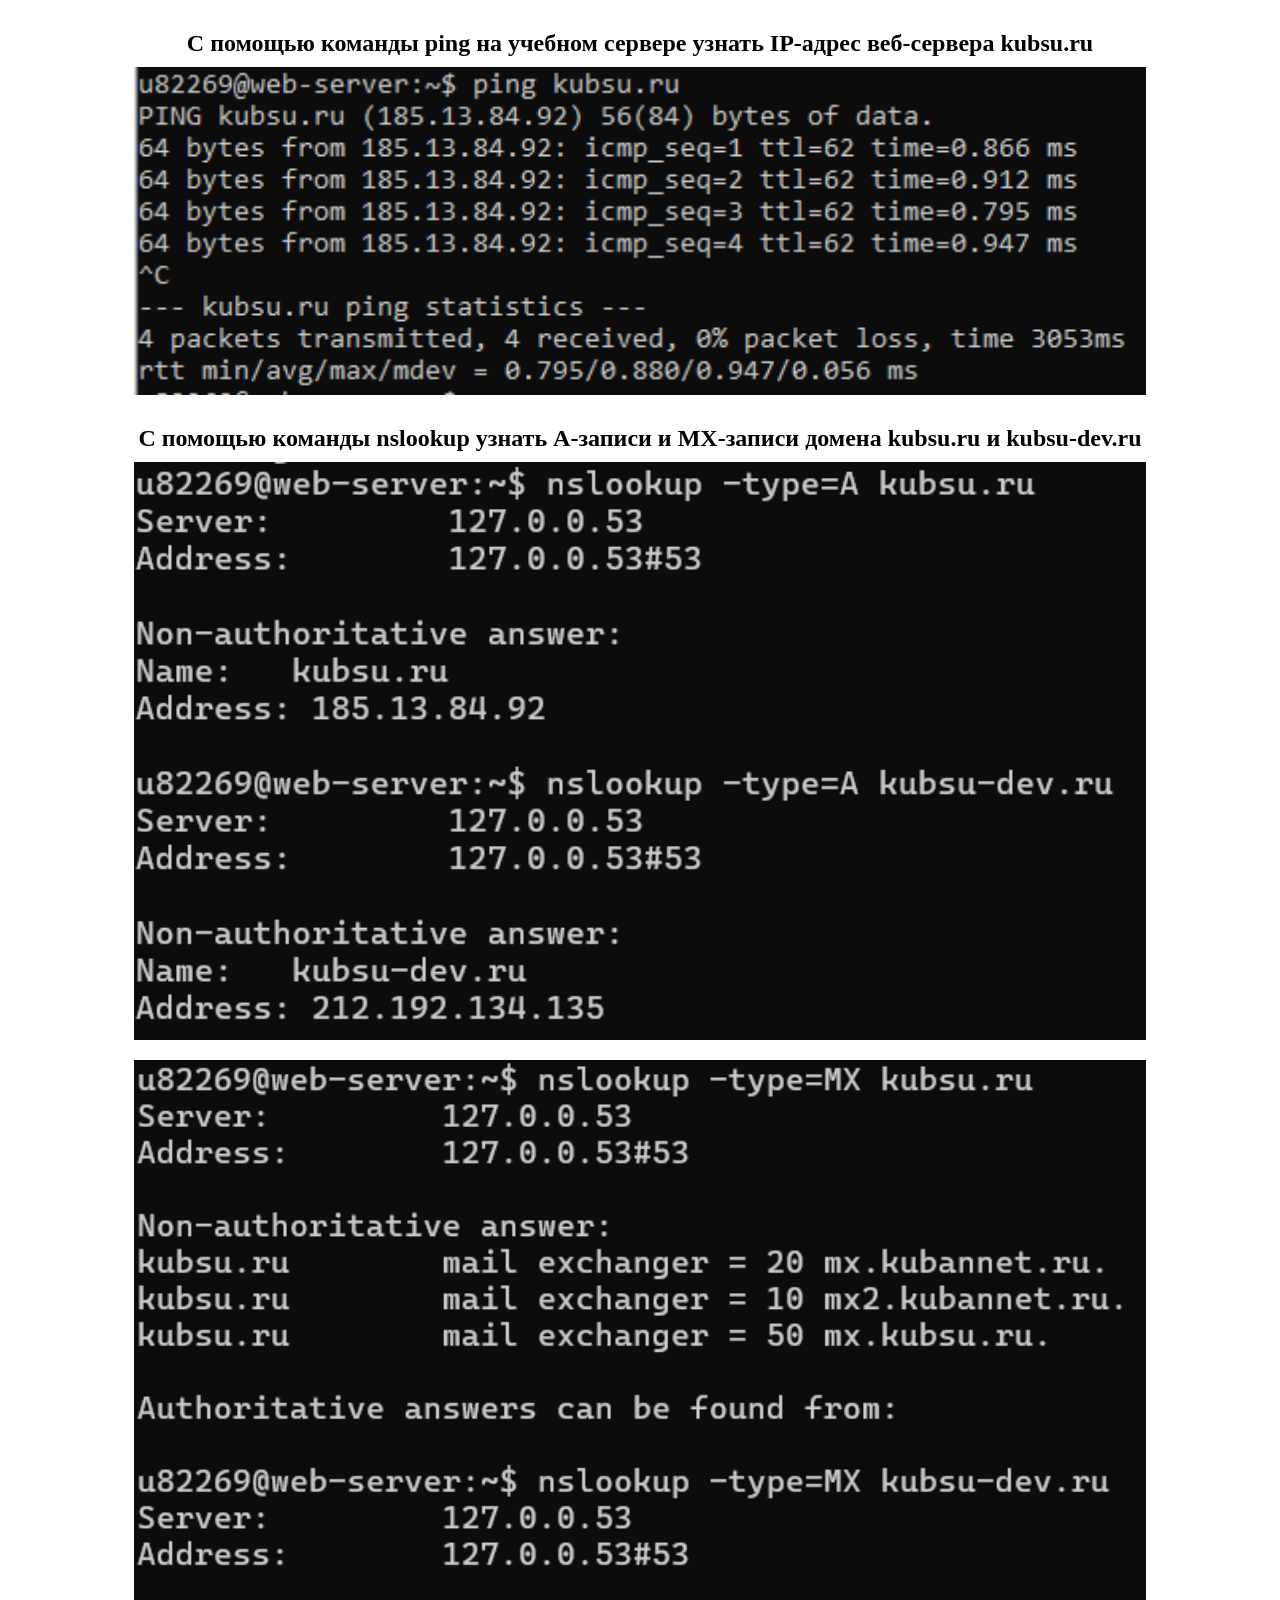
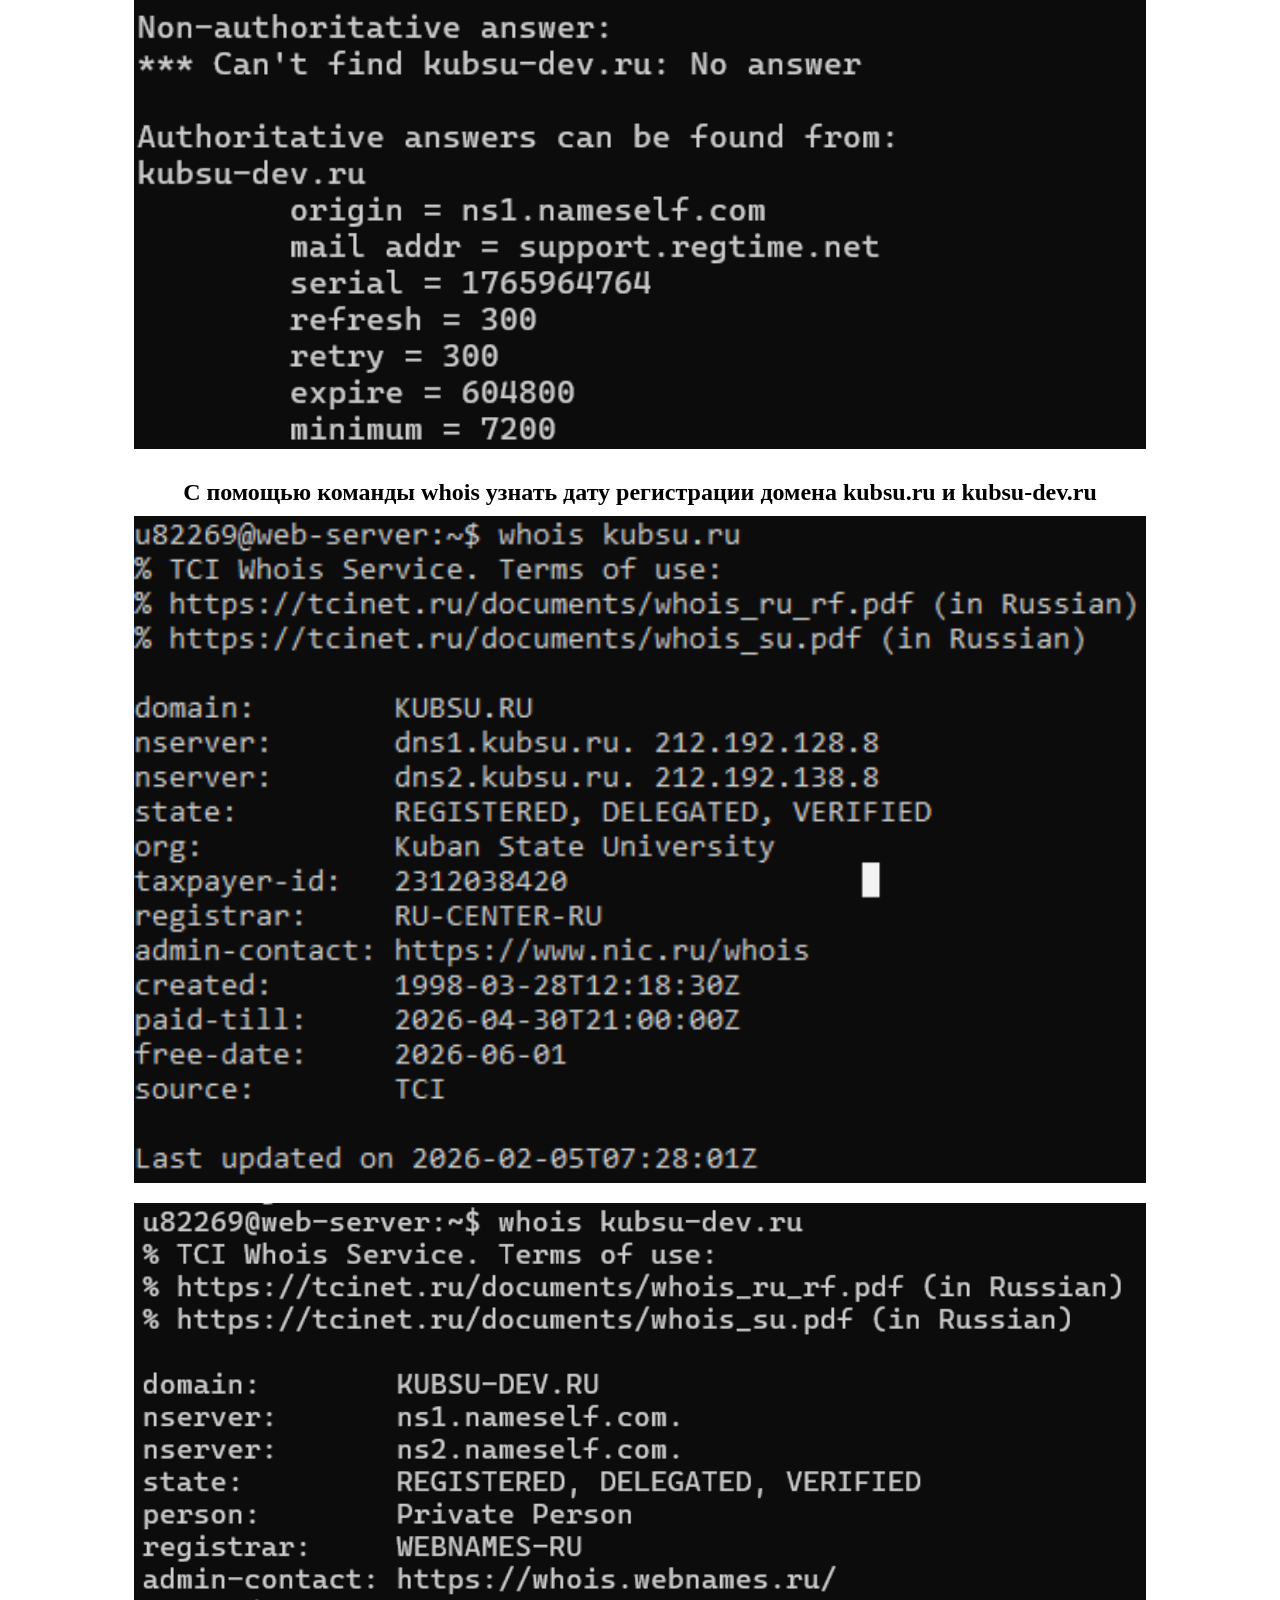
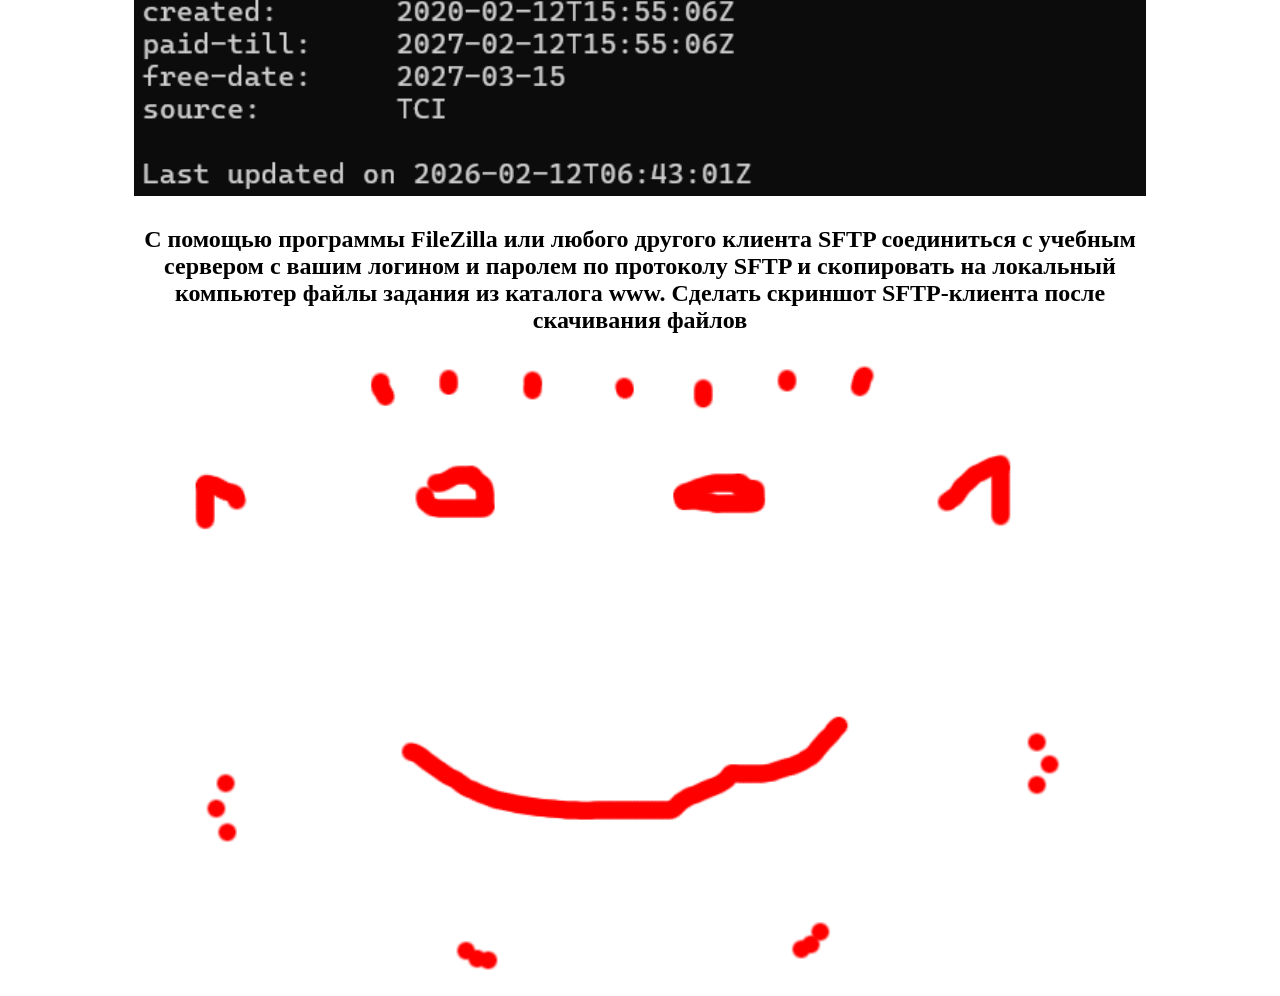
<file: index.html>
<!doctype html>
<html lang="ru">
<head>
    <meta charset="utf-8">
    <meta name="viewport" content="width=device-width, initial-scale=1">
    <title>Задание 1</title>
    <style>
        img {
            display: block;
            margin-left: auto;
            margin-right: auto;
            width: 80%;
            height: auto;
            margin-bottom: 20px;
        }

        h2 {
            text-align: center;
            width: 80%;
            margin-left: auto;
            margin-right: auto;
            margin-bottom: 10px;
            margin-top: 30px;
        }

        @media (max-width: 768px) {
            img {
                width: 100%;
                margin-bottom: 15px;
            }
            h2 {
                width: 90%;
                margin-top: 25px;
                margin-bottom: 8px;
            }
        }
    </style>
</head>
<body>
    <h2>С помощью команды ping на учебном сервере узнать IP-адрес веб-сервера kubsu.ru</h2>
    <img src="ping.png" alt="ping">

    <h2>С помощью команды nslookup узнать A-записи и MX-записи домена kubsu.ru и kubsu-dev.ru</h2>
    <img src="a.png" alt="nslookupA">
    <img src="mx.png" alt="nslookupMX">

    <h2>С помощью команды whois узнать дату регистрации домена kubsu.ru и kubsu-dev.ru</h2>
    <img src="whoiskubsu.png" alt="whoiskubsu">
    <img src="whoiskubsudev.png" alt="whoiskubsudev">

    <h2>С помощью программы FileZilla или любого другого клиента SFTP соединиться с учебным сервером с вашим логином и паролем по протоколу SFTP и скопировать на локальный компьютер файлы задания из каталога www. Сделать скриншот SFTP-клиента после скачивания файлов</h2>
    <img src="image.png" alt="filezilla">
</body>
</html>
</file>
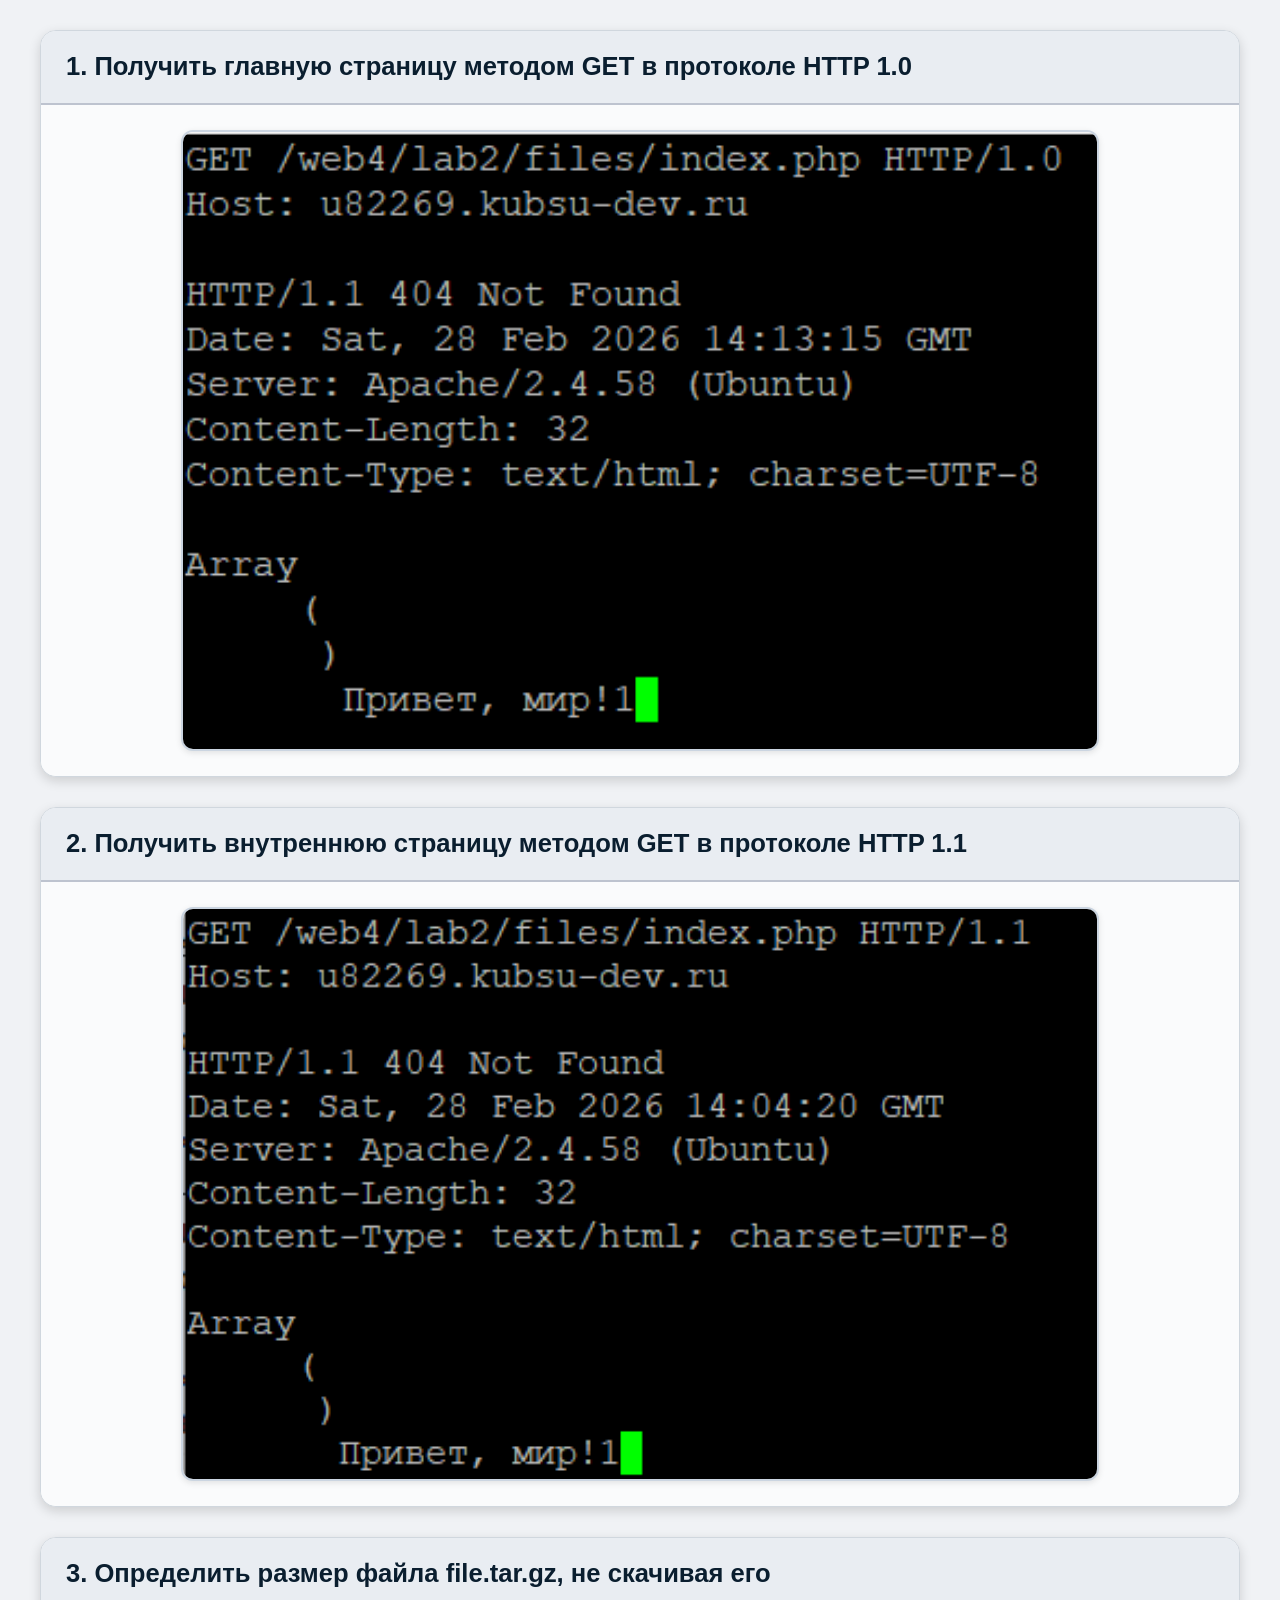
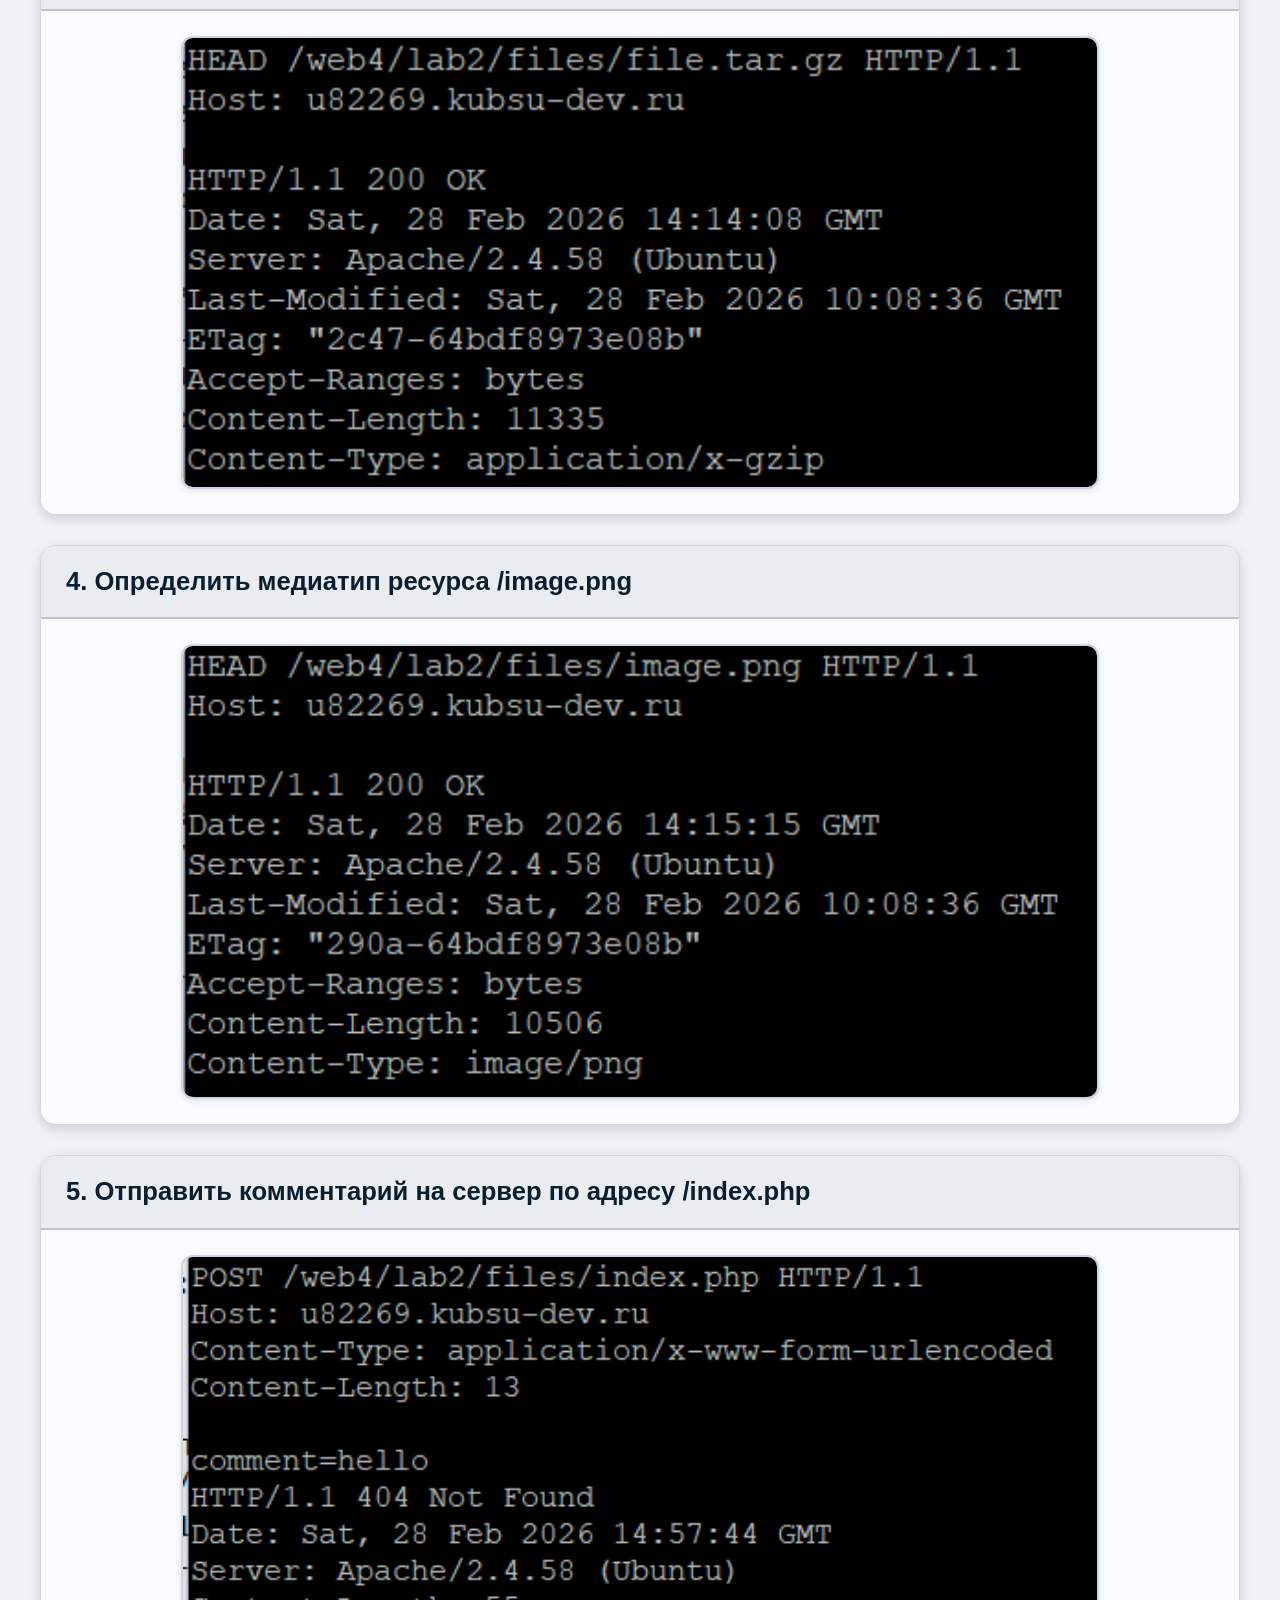
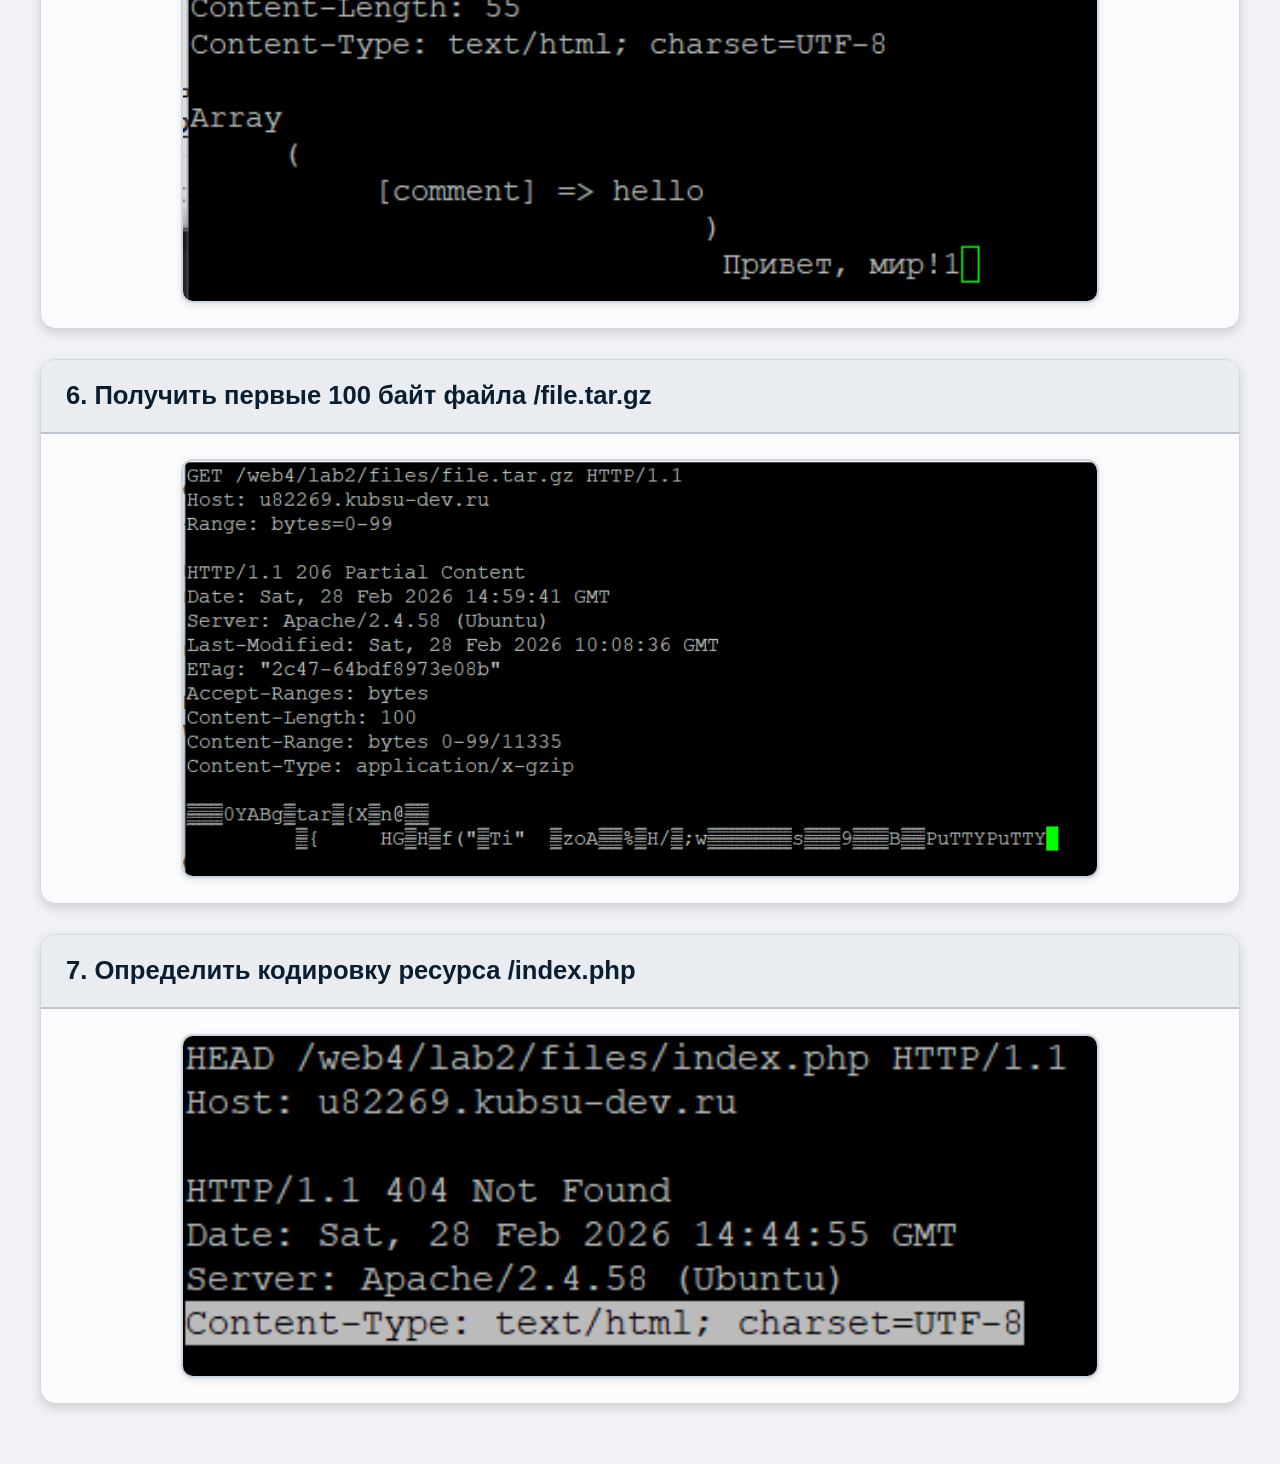
<file: lab2/index.html>
<!doctype html>
<html lang="ru">
<head>
    <meta charset="utf-8">
    <meta name="viewport" content="width=device-width, initial-scale=1">
    <title>Задание 1 - HTTP запросы</title>
    <style>
        * {
            margin: 0;
            padding: 0;
            box-sizing: border-box;
        }

        body {
            font-family: 'Segoe UI', Arial, sans-serif;
            background: #f0f2f5;
            padding: 30px 20px;
            display: flex;
            flex-direction: column;
            align-items: center;
        }

        .container {
            max-width: 1200px;
            width: 100%;
        }

        .card {
            background: white;
            border-radius: 16px;
            box-shadow: 0 4px 12px rgba(0, 0, 0, 0.15);
            margin-bottom: 30px;
            overflow: hidden;
            border: 1px solid #d0d7de;
        }

        .card-header {
            background: #e9edf2;
            padding: 18px 25px;
            border-bottom: 2px solid #bdc3cf;
        }

        .card-header h2 {
            font-size: 1.6rem;
            font-weight: 600;
            color: #0a1e2f;
            margin: 0;
            line-height: 1.4;
        }

        .card-image {
            padding: 25px;
            background: #fafbfc;
            display: flex;
            justify-content: center;
        }

        .card-image img {
            display: block;
            width: 80%;
            max-width: 1000px;
            height: auto;
            border: 2px solid #cbd5e1;
            border-radius: 12px;
            background: white;
            box-shadow: 0 2px 6px rgba(0,0,0,0.1);
        }

        @media (max-width: 768px) {
            body {
                padding: 20px 12px;
            }

            .card-header {
                padding: 15px 18px;
            }

            .card-header h2 {
                font-size: 1.3rem;
            }

            .card-image {
                padding: 18px;
            }

            .card-image img {
                width: 100%;
            }
        }

        @media (max-width: 480px) {
            .card-header h2 {
                font-size: 1.1rem;
            }
        }
    </style>
</head>
<body>
    <div class="container">
        <!-- 1 -->
        <div class="card">
            <div class="card-header">
                <h2>1. Получить главную страницу методом GET в протоколе HTTP 1.0</h2>
            </div>
            <div class="card-image">
                <img src="screenshots/HTTP10.png" alt="HTTP 1.0 главная страница">
            </div>
        </div>

        <!-- 2 -->
        <div class="card">
            <div class="card-header">
                <h2>2. Получить внутреннюю страницу методом GET в протоколе HTTP 1.1</h2>
            </div>
            <div class="card-image">
                <img src="screenshots/HTTP11.png" alt="HTTP 1.1 внутренняя страница">
            </div>
        </div>

        <!-- 3 -->
        <div class="card">
            <div class="card-header">
                <h2>3. Определить размер файла file.tar.gz, не скачивая его</h2>
            </div>
            <div class="card-image">
                <img src="screenshots/size.png" alt="Определение размера файла">
            </div>
        </div>

        <!-- 4 -->
        <div class="card">
            <div class="card-header">
                <h2>4. Определить медиатип ресурса /image.png</h2>
            </div>
            <div class="card-image">
                <img src="screenshots/type.png" alt="Медиатип image.png">
            </div>
        </div>

        <!-- 5 -->
        <div class="card">
            <div class="card-header">
                <h2>5. Отправить комментарий на сервер по адресу /index.php</h2>
            </div>
            <div class="card-image">
                <img src="screenshots/post.png" alt="POST запрос">
            </div>
        </div>

        <!-- 6 -->
        <div class="card">
            <div class="card-header">
                <h2>6. Получить первые 100 байт файла /file.tar.gz</h2>
            </div>
            <div class="card-image">
                <img src="screenshots/100bytes.png" alt="Первые 100 байт файла">
            </div>
        </div>

        <!-- 7 -->
        <div class="card">
            <div class="card-header">
                <h2>7. Определить кодировку ресурса /index.php</h2>
            </div>
            <div class="card-image">
                <img src="screenshots/type2.png" alt="Кодировка index.php">
            </div>
        </div>
    </div>
</body>
</html>
</file>
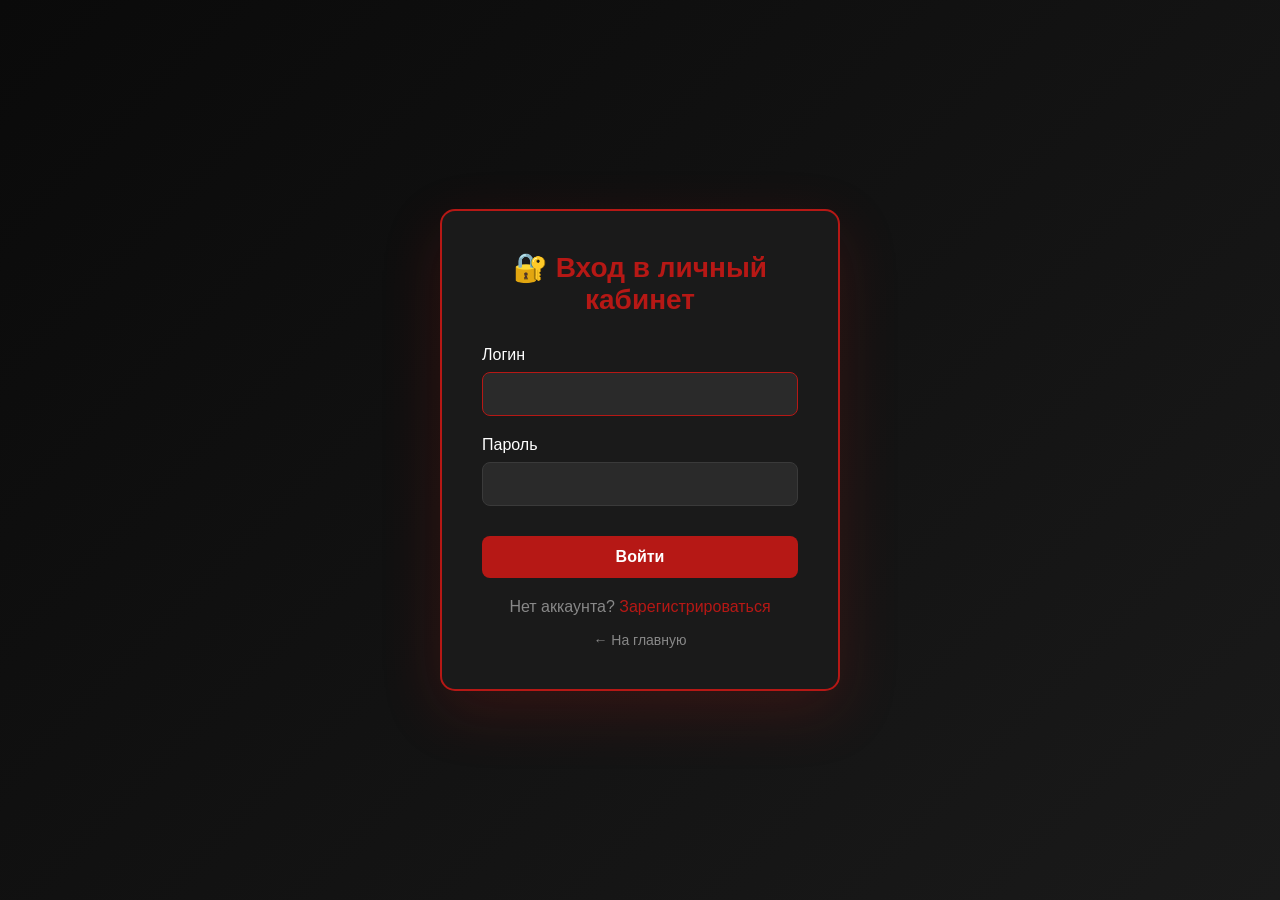
<file: lab8/public/login.html>
<!DOCTYPE html>
<html lang="ru">
<head>
    <meta charset="UTF-8">
    <meta name="viewport" content="width=device-width, initial-scale=1.0">
    <title>Вход в личный кабинет - Bull Gym</title>
    <style>
        * {
            margin: 0;
            padding: 0;
            box-sizing: border-box;
        }

        body {
            font-family: 'Roboto', sans-serif;
            background: linear-gradient(135deg, #0a0a0a 0%, #1a1a1a 100%);
            min-height: 100vh;
            display: flex;
            align-items: center;
            justify-content: center;
            padding: 20px;
        }

        .login-container {
            max-width: 400px;
            width: 100%;
        }

        .login-box {
            background: #1a1a1a;
            padding: 40px;
            border-radius: 15px;
            border: 2px solid #b61815;
            box-shadow: 0 20px 60px rgba(182, 24, 21, 0.2);
        }

        h1 {
            font-family: 'Oswald', sans-serif;
            color: #b61815;
            text-align: center;
            margin-bottom: 30px;
            font-size: 28px;
        }

        .form-group {
            margin-bottom: 20px;
        }

        label {
            display: block;
            color: #ffffff;
            margin-bottom: 8px;
            font-weight: 500;
        }

        input {
            width: 100%;
            padding: 12px;
            background: #2a2a2a;
            border: 1px solid #3a3a3a;
            border-radius: 8px;
            color: #ffffff;
            font-size: 16px;
        }

        input:focus {
            outline: none;
            border-color: #b61815;
        }

        button {
            width: 100%;
            padding: 12px;
            background: #b61815;
            color: #ffffff;
            border: none;
            border-radius: 8px;
            font-size: 16px;
            font-weight: 600;
            cursor: pointer;
            transition: all 0.3s;
            font-family: 'Oswald', sans-serif;
            margin-top: 10px;
        }

        button:hover {
            background: #8f1310;
            transform: translateY(-2px);
        }

        .error {
            background: rgba(182, 24, 21, 0.2);
            color: #b61815;
            padding: 12px;
            border-radius: 8px;
            margin-bottom: 20px;
            text-align: center;
            border: 1px solid #b61815;
            display: none;
        }

        .register-link {
            text-align: center;
            margin-top: 20px;
            color: #888;
        }

        .register-link a {
            color: #b61815;
            text-decoration: none;
        }

        .register-link a:hover {
            text-decoration: underline;
        }

        .back-link {
            text-align: center;
            margin-top: 15px;
        }

        .back-link a {
            color: #888;
            text-decoration: none;
            font-size: 14px;
        }

        .back-link a:hover {
            color: #b61815;
        }

        .loading {
            text-align: center;
            color: #888;
            margin-top: 20px;
            display: none;
        }
    </style>
</head>
<body>
    <div class="login-container">
        <div class="login-box">
            <h1>🔐 Вход в личный кабинет</h1>

            <div id="errorMessage" class="error"></div>

            <form id="loginForm">
                <div class="form-group">
                    <label>Логин</label>
                    <input type="text" id="login" name="login" required autofocus>
                </div>
                <div class="form-group">
                    <label>Пароль</label>
                    <input type="password" id="password" name="password" required>
                </div>
                <button type="submit" id="submitBtn">Войти</button>
            </form>

            <div id="loading" class="loading">Проверяем учетные данные...</div>

            <div class="register-link">
                Нет аккаунта? <a href="register.html">Зарегистрироваться</a>
            </div>
            <div class="back-link">
                <a href="index.html">← На главную</a>
            </div>
        </div>
    </div>

    <script>
        const loginForm = document.getElementById('loginForm');
        const errorMessage = document.getElementById('errorMessage');
        const submitBtn = document.getElementById('submitBtn');
        const loading = document.getElementById('loading');

        loginForm.addEventListener('submit', async (e) => {
            e.preventDefault();

            const login = document.getElementById('login').value.trim();
            const password = document.getElementById('password').value;

            if (!login || !password) {
                errorMessage.textContent = 'Заполните все поля';
                errorMessage.style.display = 'block';
                return;
            }

            // Скрываем предыдущие ошибки
            errorMessage.style.display = 'none';
            submitBtn.disabled = true;
            loading.style.display = 'block';

            try {
                const response = await fetch('/web4/lab8/api/login.php', {
                    method: 'POST',
                    headers: {
                        'Content-Type': 'application/json',
                        'Accept': 'application/json'
                    },
                    body: JSON.stringify({ login, password })
                });

                const data = await response.json();

                if (response.ok && data.success) {
                    // Успешный вход - перенаправляем в личный кабинет
                    window.location.href = data.redirect;
                } else {
                    errorMessage.textContent = data.error || 'Неверный логин или пароль';
                    errorMessage.style.display = 'block';
                }
            } catch (error) {
                errorMessage.textContent = 'Ошибка соединения. Попробуйте позже.';
                errorMessage.style.display = 'block';
            } finally {
                submitBtn.disabled = false;
                loading.style.display = 'none';
            }
        });
    </script>
</body>
</html>
</file>
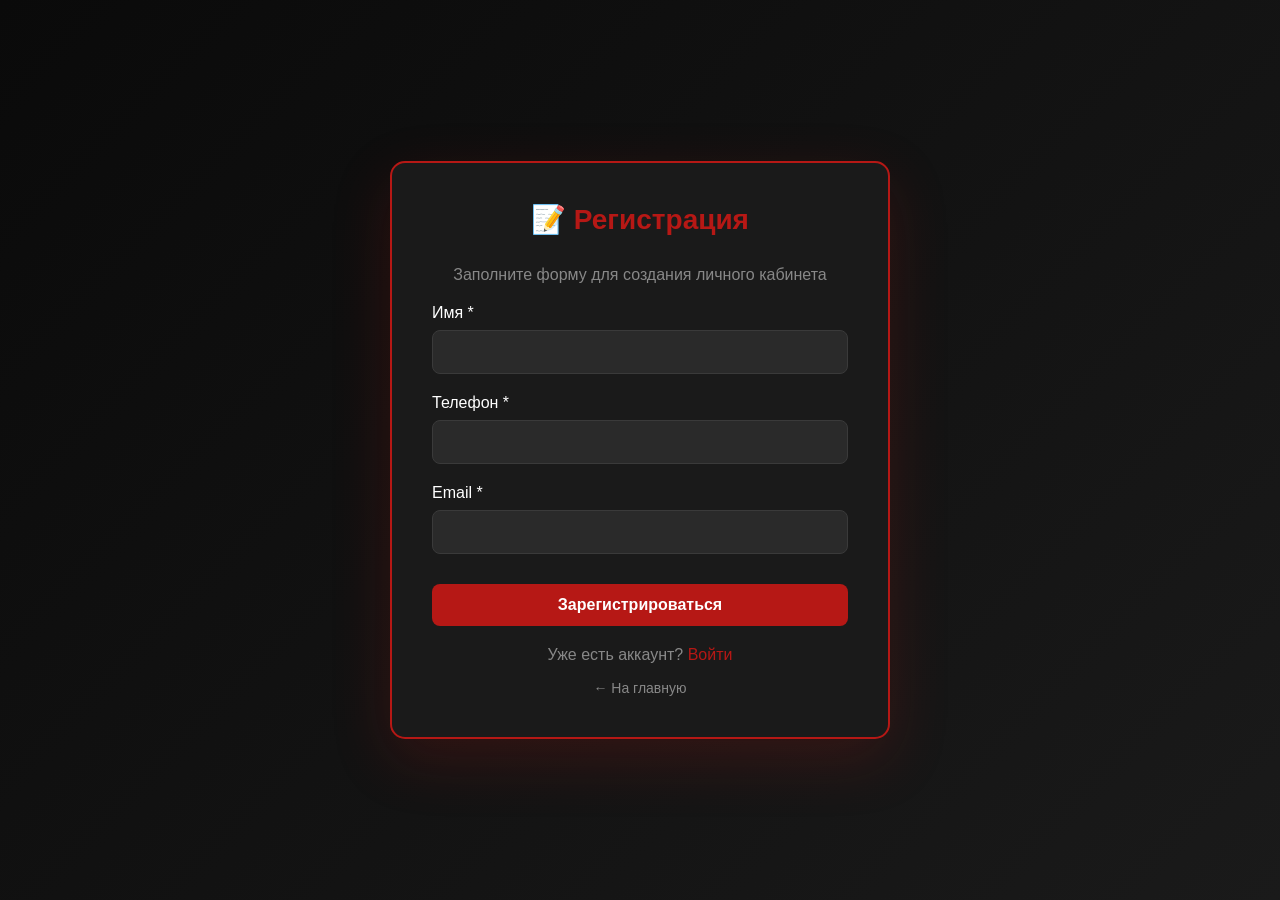
<file: lab8/public/register.html>
<!DOCTYPE html>
<html lang="ru">
<head>
    <meta charset="UTF-8">
    <meta name="viewport" content="width=device-width, initial-scale=1.0">
    <title>Регистрация - Bull Gym</title>
    <style>
        * {
            margin: 0;
            padding: 0;
            box-sizing: border-box;
        }

        body {
            font-family: 'Roboto', sans-serif;
            background: linear-gradient(135deg, #0a0a0a 0%, #1a1a1a 100%);
            min-height: 100vh;
            display: flex;
            align-items: center;
            justify-content: center;
            padding: 20px;
        }

        .register-container {
            max-width: 500px;
            width: 100%;
        }

        .register-box {
            background: #1a1a1a;
            padding: 40px;
            border-radius: 15px;
            border: 2px solid #b61815;
            box-shadow: 0 20px 60px rgba(182, 24, 21, 0.2);
        }

        h1 {
            font-family: 'Oswald', sans-serif;
            color: #b61815;
            text-align: center;
            margin-bottom: 30px;
            font-size: 28px;
        }

        .form-group {
            margin-bottom: 20px;
        }

        label {
            display: block;
            color: #ffffff;
            margin-bottom: 8px;
            font-weight: 500;
        }

        input {
            width: 100%;
            padding: 12px;
            background: #2a2a2a;
            border: 1px solid #3a3a3a;
            border-radius: 8px;
            color: #ffffff;
            font-size: 16px;
        }

        input:focus {
            outline: none;
            border-color: #b61815;
        }

        button {
            width: 100%;
            padding: 12px;
            background: #b61815;
            color: #ffffff;
            border: none;
            border-radius: 8px;
            font-size: 16px;
            font-weight: 600;
            cursor: pointer;
            transition: all 0.3s;
            font-family: 'Oswald', sans-serif;
            margin-top: 10px;
        }

        button:hover {
            background: #8f1310;
            transform: translateY(-2px);
        }

        .message {
            margin-top: 20px;
            padding: 12px;
            border-radius: 8px;
            text-align: center;
            display: none;
        }

        .message.success {
            background: rgba(40, 167, 69, 0.2);
            color: #28a745;
            border: 1px solid #28a745;
            display: block;
        }

        .message.error {
            background: rgba(182, 24, 21, 0.2);
            color: #b61815;
            border: 1px solid #b61815;
            display: block;
        }

        .credentials {
            background: #2a2a2a;
            padding: 20px;
            border-radius: 8px;
            margin-top: 20px;
            display: none;
            border: 1px solid #b61815;
        }

        .credentials p {
            color: #fff;
            margin: 10px 0;
        }

        .credentials strong {
            color: #b61815;
        }

        .credentials .note {
            font-size: 12px;
            color: #888;
            margin-top: 15px;
            text-align: center;
            border-top: 1px solid #3a3a3a;
            padding-top: 10px;
        }

        .login-link {
            text-align: center;
            margin-top: 20px;
            color: #888;
        }

        .login-link a {
            color: #b61815;
            text-decoration: none;
        }

        .login-link a:hover {
            text-decoration: underline;
        }

        .back-link {
            text-align: center;
            margin-top: 15px;
        }

        .back-link a {
            color: #888;
            text-decoration: none;
            font-size: 14px;
        }

        .back-link a:hover {
            color: #b61815;
        }

        .manual-login-btn {
            background: #28a745;
            margin-top: 15px;
        }

        .manual-login-btn:hover {
            background: #218838;
        }
    </style>
</head>
<body>
    <div class="register-container">
        <div class="register-box">
            <h1>📝 Регистрация</h1>
            <p style="color: #888; text-align: center; margin-bottom: 20px;">
                Заполните форму для создания личного кабинета
            </p>

            <div id="message" class="message"></div>

            <form id="registerForm">
                <div class="form-group">
                    <label>Имя *</label>
                    <input type="text" id="name" name="name" required>
                </div>
                <div class="form-group">
                    <label>Телефон *</label>
                    <input type="tel" id="phone" name="phone" required>
                </div>
                <div class="form-group">
                    <label>Email *</label>
                    <input type="email" id="email" name="email" required>
                </div>
                <button type="submit">Зарегистрироваться</button>
            </form>

            <div id="credentials" class="credentials"></div>

            <div class="login-link">
                Уже есть аккаунт? <a href="login.html">Войти</a>
            </div>
            <div class="back-link">
                <a href="index.html">← На главную</a>
            </div>
        </div>
    </div>

    <script>
        const registerForm = document.getElementById('registerForm');
        const message = document.getElementById('message');
        const credentialsDiv = document.getElementById('credentials');

        registerForm.addEventListener('submit', async (e) => {
            e.preventDefault();

            const formData = {
                name: document.getElementById('name').value,
                phone: document.getElementById('phone').value,
                email: document.getElementById('email').value
            };

            message.className = 'message';
            message.style.display = 'none';
            credentialsDiv.style.display = 'none';

            try {
                const response = await fetch('/web4/lab8/api/register.php', {
                    method: 'POST',
                    headers: {
                        'Content-Type': 'application/json',
                        'Accept': 'application/json'
                    },
                    body: JSON.stringify(formData)
                });

                const data = await response.json();

                if (response.ok && data.success) {
                    registerForm.style.display = 'none';

                    credentialsDiv.innerHTML = `
                        <p><strong>✅ Регистрация успешна!</strong></p>
                        <p><strong>Логин:</strong> ${data.data.login}</p>
                        <p><strong>Пароль:</strong> ${data.data.password}</p>
                        <p style="margin-top: 10px;">Сохраните эти данные для входа в личный кабинет.</p>
                        <div class="note">⚠️ Логин и пароль нельзя восстановить. Сохраните их сейчас!</div>
                        <button type="button" class="manual-login-btn" onclick="window.location.href='/web4/lab8/public/login.html'">Перейти ко входу →</button>
                    `;
                    credentialsDiv.style.display = 'block';

                    message.textContent = 'Регистрация успешна! Данные для входа указаны ниже.';
                    message.classList.add('success');
                    message.style.display = 'block';

                    registerForm.reset();

                } else {
                    const errors = data.errors;
                    let errorText = '❌ Ошибка регистрации:\n';
                    for (let key in errors) {
                        errorText += `- ${errors[key]}\n`;
                    }
                    message.textContent = errorText;
                    message.classList.add('error');
                    message.style.display = 'block';
                }
            } catch (error) {
                message.textContent = '❌ Ошибка соединения. Попробуйте позже.';
                message.classList.add('error');
                message.style.display = 'block';
            }
        });
    </script>
</body>
</html>
</file>
